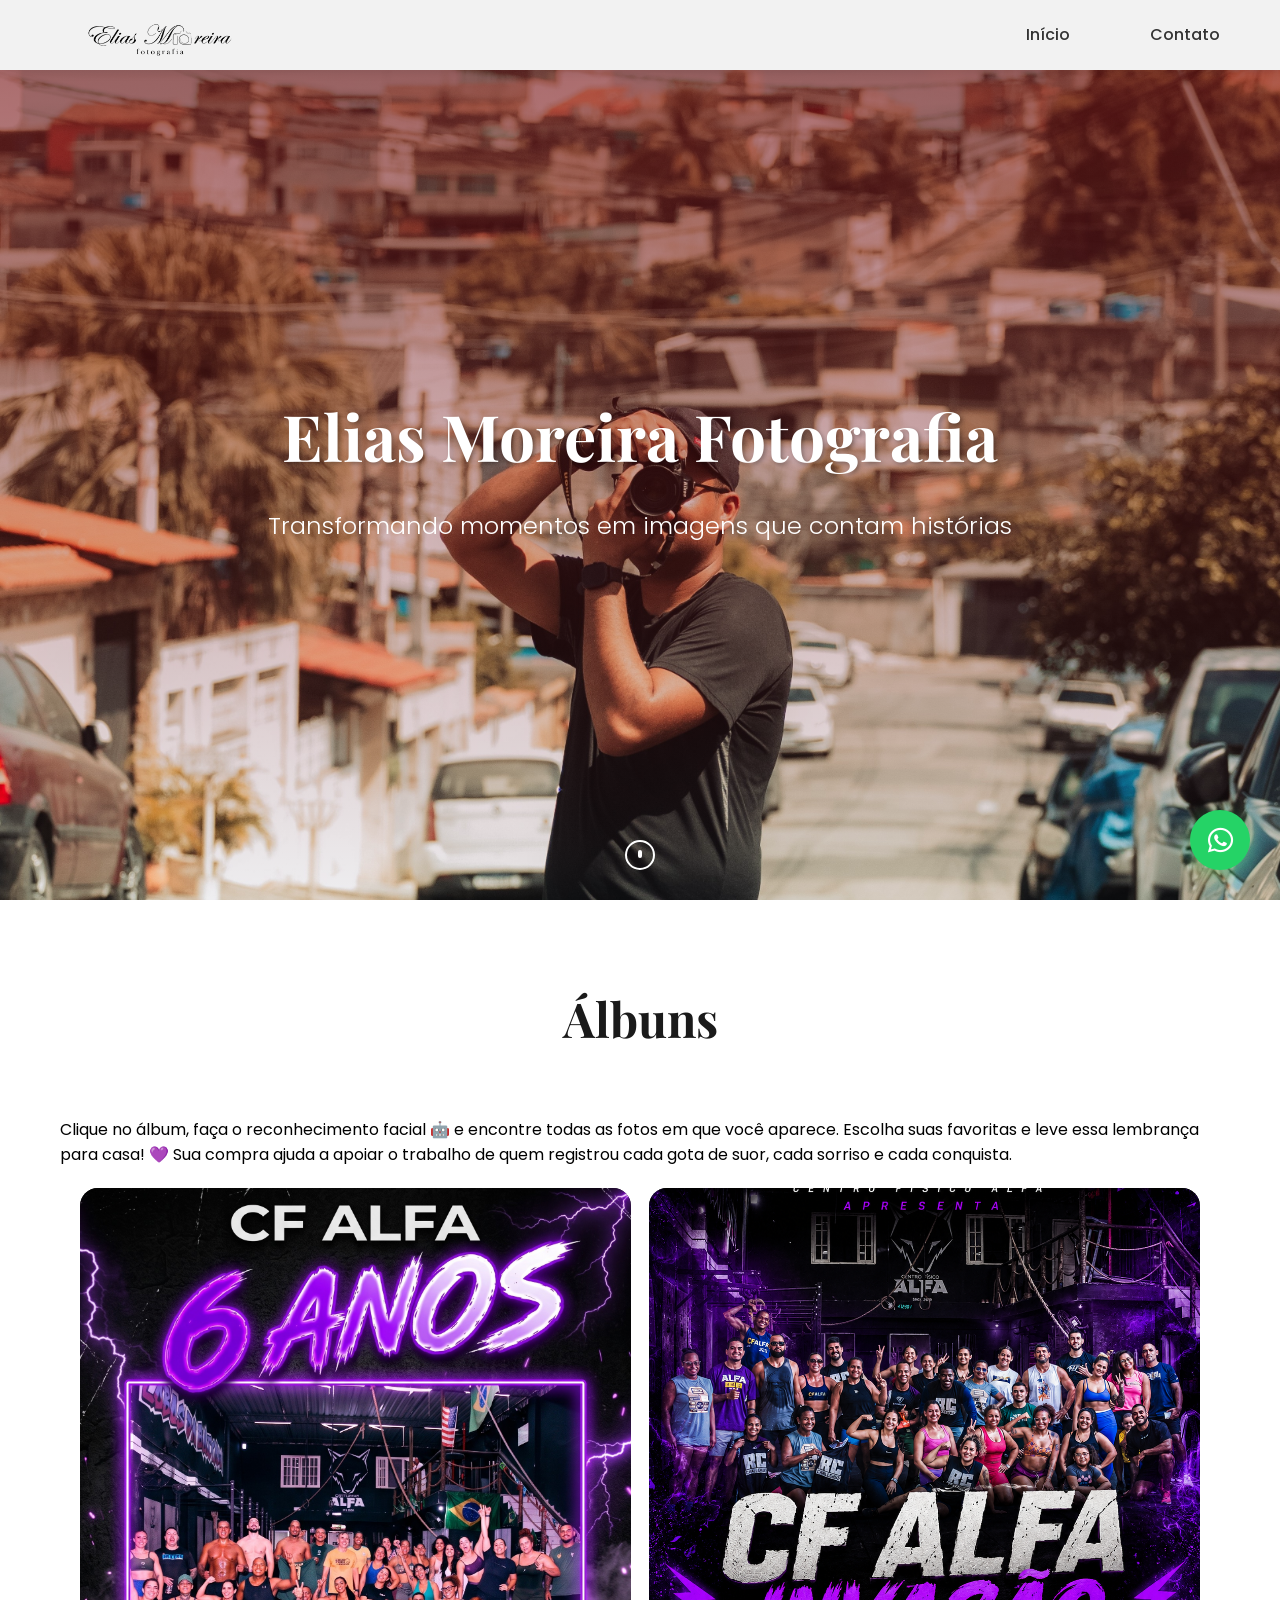
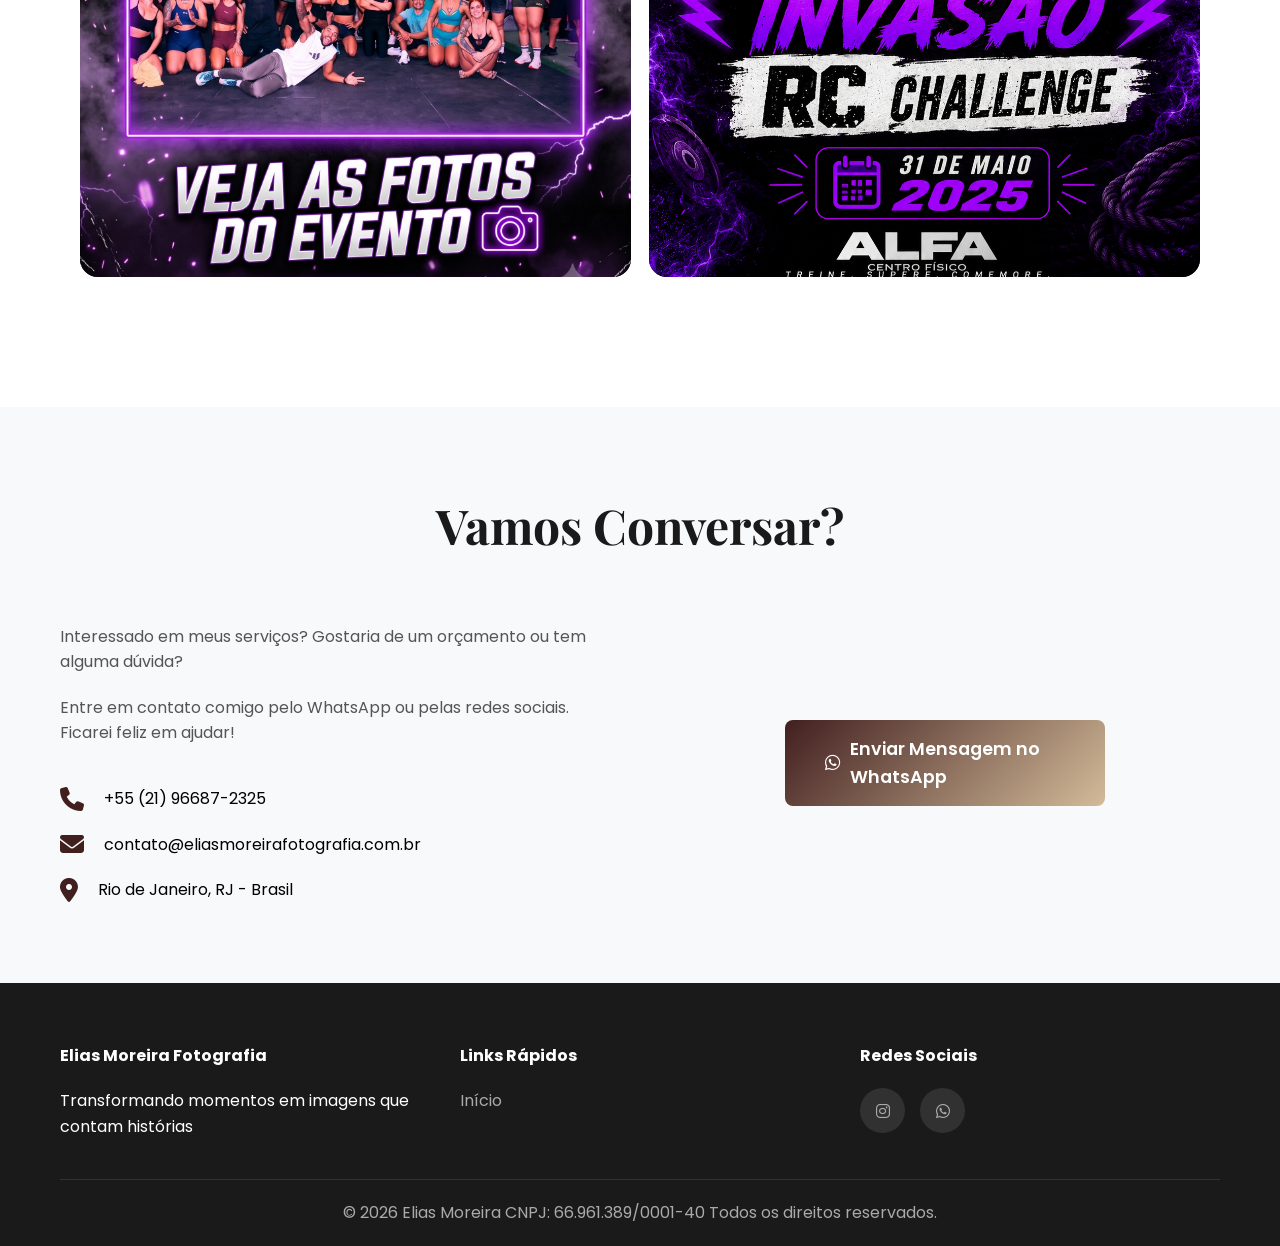
<file: cfalfa.html>
<!DOCTYPE html> 
<html lang="pt-BR"> 
    <head> 
        <meta charset="UTF-8"> 
        <meta name="viewport" content="width=device-width, initial-scale=1.0"> 
        <meta name="description" content="Elias Moreira Fotografia - Portfólio profissional de fotografia de eventos, esportes e ensaios"> 
        <meta name="keywords" content="fotógrafo, fotografia, eventos, esportes, ensaios, cobertura profissional"> 
        <title>Elias Moreira Fotografia - Transformando Momentos em Histórias</title>
        <link rel="icon" type="image/png" href="Imagens/favicon.png"> 
        <link href="https://fonts.googleapis.com/css2?family=Poppins:wght@300;400;500;600;700&family=Playfair+Display:wght@600;700&display=swap" rel="stylesheet"> 
        <link rel="stylesheet" href="https://cdnjs.cloudflare.com/ajax/libs/font-awesome/6.4.0/css/all.min.css"> 
        <link rel="stylesheet" href="style.css"> 
        <link rel="stylesheet" href="https://fonts.googleapis.com/css?family=ADLaM+Display&display=swap"> 
        <link rel="stylesheet" href="https://fonts.googleapis.com/css?family=Aboreto&display=swap"> 
        <link rel="stylesheet" href="https://fonts.googleapis.com/css?family=Aclonica&display=swap"> 
    </head>     
    <body> 
        <!-- NAVBAR -->         
        <nav class="navbar"> 
            <div class="nav-container"> 
                <div class="logo"> 
                    <picture> 
                        <img src="Imagens/logo.png" class="logo-img" alt="Logo Elias Moreira Fotografia"> 
                    </picture>                     
                </div>                 
                <ul class="nav-menu"> 
                    <li>
                        <a href="https://eliasmoreirafotografia.com.br" class="nav-link" style="color: var(--text-color);">Início</a>
                    </li>                     
                    <li>
</li>                     
                    <li>
                        <a href="#contato" class="nav-link">Contato</a>
                    </li>                     
                </ul>                 
                <div class="hamburger"> 
                    <span></span> 
                    <span></span> 
                    <span></span> 
                </div>                 
            </div>             
        </nav>         
        <!-- HERO -->         
        <section id="inicio" class="hero"> 
            <div class="hero-background"></div>             
            <div class="hero-content"> 
                <h1 class="hero-title fade-in"> 
                Elias Moreira Fotografia </h1> 
                <p class="hero-subtitle fade-in"> 
                Transformando momentos em imagens que contam histórias </p> 
                <div class="hero-buttons"> 
</div>                 
            </div>             
            <div class="scroll-indicator"> 
                <span></span> 
            </div>             
        </section>
        <!-- PORTFÓLIO -->         
        <section id="portfolio" class="portfolio"> 
            <div class="container"> 
                <h2 class="section-title"> 
                Álbuns</h2> 
                <p>Clique no álbum, faça o reconhecimento facial 🤖 e encontre todas as fotos em que você aparece. Escolha suas favoritas e leve essa lembrança para casa! 💜 Sua compra ajuda a apoiar o trabalho de quem registrou cada gota de suor, cada sorriso e cada conquista. </p>
                <style>body { margin: 0; font-family: Poppins,sans-serif; background: #111; color: rgb(0, 0, 0); } .gallery-page { padding: 20px 20px 50px; max-width: 1400px; margin: auto; } .gallery-title { text-align: justify; font-size: 3rem; margin-bottom: 15px; } .gallery-subtitle { text-align: justify; color: #ccc; margin-bottom: 50px; } .gallery-grid { display: grid; grid-template-columns: repeat(auto-fit,minmax(280px,1fr)); gap: 18px; } .gallery-item { overflow: hidden; border-radius: 18px; cursor: pointer; position: relative; aspect-ratio: 4/5; background: #222; } .gallery-item img { width: 100%; height: 100%; object-fit: cover; transition: 0.4s ease; display: block; } .gallery-item:hover img { transform: scale(1.08); } /* ===== LIGHTBOX ===== */.lightbox { position: fixed; inset: 0; background: rgba(0,0,0,0.95); display: none; align-items: center; justify-content: center; z-index: 9999; padding: 20px; } .lightbox.active { display: flex; } .lightbox img { max-width: 95%; max-height: 85vh; border-radius: 12px; object-fit: contain; } .close-lightbox { position: absolute; top: 20px; right: 30px; font-size: 3rem; color: white; cursor: pointer; z-index: 10001; } /* BOTÕES */.nav-btn { position: absolute; top: 50%; transform: translateY(-50%); background: rgba(255,255,255,0.15); border: none; width: 60px; height: 60px; border-radius: 50%; cursor: pointer; font-size: 2rem; color: white; transition: .3s; backdrop-filter: blur(6px); } .nav-btn:hover { background: rgba(255,255,255,0.3); } .prev-btn { left: 20px; } .next-btn { right: 20px; } /* INFORMAÇÕES */.lightbox-bottom { position: absolute; bottom: 20px; left: 50%; transform: translateX(-50%); display: flex; flex-direction: column; align-items: center; gap: 10px; } #image-name { color: white; font-size: 1rem; } #fullscreen-btn { background: white; border: none; padding: 10px 20px; border-radius: 10px; cursor: pointer; font-weight: 600; } #fullscreen-btn:hover { opacity: .85; } @media (max-width:768px){ .gallery-title {  font-size: 2rem; }  .gallery-grid {  grid-template-columns: 1fr; }  .nav-btn {  width: 45px;  height: 45px;  font-size: 1.4rem; }  .close-lightbox {  font-size: 2.2rem; } }</style>
                <section class="gallery-page">
                    <div class="gallery-grid">
                        <div class="gallery-item">
                            <a href="https://eliasmoreira.com.br/album/237632-cf-alfa-6-anos" target="_blank">
                                <img src="Imagens/cfalfa1.jpg" alt="CF Alfa">
                            </a>
                        </div>    
                            <div class="gallery-item">
                                <a href="https://eliasmoreira.com.br/album/10cbef" target="_blank">
                                    <img src="Imagens/cfalfa2.png" alt="CF Alfa">
                                </a>
                            </div>

                    </div>

                </section>
</div>
</script>
            </div>             
        </section>
        <!-- SERVIÇOS -->         
        <!-- CONTATO -->         
        <section id="contato" class="contact"> 
            <div class="container"> 
                <h2 class="section-title"> 
                Vamos Conversar? </h2> 
                <div class="contact-content"> 
                    <div class="contact-text"> 
                        <p> 
                        Interessado em meus serviços?
                        Gostaria de um orçamento ou tem alguma dúvida? </p> 
                        <p> 
                        Entre em contato comigo pelo WhatsApp ou pelas redes sociais.
                        Ficarei feliz em ajudar! </p> 
                        <div class="contact-info"> 
                            <div class="info-item"> 
                                <i class="fas fa-phone"></i> 
                                <span style="color: #000000;">+55 (21) 96687-2325</span> 
                            </div>                             
                            <div class="info-item"> 
                                <i class="fas fa-envelope"></i> 
                                <span style="color: #000000;">contato@eliasmoreirafotografia.com.br</span> 
                            </div>                             
                            <div class="info-item"> 
                                <i class="fas fa-map-marker-alt"></i> 
                                <span style="color: #000000;">Rio de Janeiro, RJ - Brasil</span> 
                            </div>                             
                        </div>                         
                    </div>                     
                    <div class="contact-cta"> 
                        <a href="https://wa.me/5521966872325?text=Olá%20Elias!%20Gostaria%20de%20saber%20mais%20sobre%20seus%20serviços" class="btn btn-large" target="_blank"> <i class="fab fa-whatsapp"></i> 
                        Enviar Mensagem no WhatsApp </a> 
                    </div>                     
                </div>                 
            </div>             
        </section>         
        <!-- FOOTER -->         
        <footer class="footer"> 
            <div class="container"> 
                <div class="footer-content"> 
                    <div class="footer-section"> 
                        <h4>Elias Moreira Fotografia</h4> 
                        <p> 
                        Transformando momentos em imagens que contam histórias </p> 
                    </div>                     
                    <div class="footer-section"> 
                        <h4>Links Rápidos</h4> 
                        <ul> 
                            <li>
                                <a href="index.html">Início</a>
                            </li>                             
                        </ul>                         
                    </div>                     
                    <div class="footer-section"> 
                        <h4>Redes Sociais</h4> 
                        <div class="social-links"> 
                            <a href="https://instagram.com/eliasmoreirafotografia" target="_blank" rel="noopener noreferrer" class="social-link"> <i class="fab fa-instagram"></i> </a> 
                            <a href="https://wa.me/5521966872325" target="_blank" rel="noopener noreferrer" class="social-link"> <i class="fab fa-whatsapp"></i> </a> 
                        </div>                         
                    </div>                     
                </div>                 
                <div class="footer-bottom"> 
                    <p> 
                    &copy; 2026 Elias Moreira CNPJ: 66.961.389/0001-40
                    Todos os direitos reservados. </p> 
                </div>                 
            </div>             
        </footer>         
        <!-- BOTÃO WHATSAPP -->         
        <a href="https://wa.me/5521966872325?text=Olá%20Elias!" class="whatsapp-float" target="_blank" rel="noopener noreferrer" title="Fale comigo no WhatsApp"> <i class="fab fa-whatsapp"></i> </a> 
        <script src="script.js"></script>
        <div vw class="enabled">
            <div vw-access-button class="active"></div>
            <div vw-plugin-wrapper>
                <div class="vw-plugin-top-wrapper"></div>
            </div>
</file>
<file: style.css>
/* ===== RESET ===== */
* {
    margin: 0;
    padding: 0;
    box-sizing: border-box;
}

:root {
    --primary-color: #411f1f;
    --secondary-color: #d3bb99;
    --dark-color: #1a1a1a;
    --light-color: #f8f9fa;
    --text-color: #333;
    --border-radius: 8px;
    --transition: all .3s ease;
}

html {
    scroll-behavior: smooth;
}

body {
    font-family: 'Poppins',sans-serif;
    color: var(--text-color);
    line-height: 1.6;
    overflow-x: hidden;
}

img {
    max-width: 100%;
    height: auto;
    display: block;
}

section {
    overflow-x: hidden;
}

.container {
    width: 100%;
    max-width: 1200px;
    margin: 0 auto;
    padding: 0 20px;
}

/* ===== NAVBAR ===== */
.navbar {
    position: fixed;
    top: 0;
    width: 100%;
    background: rgba(255,255,255,.95);
    backdrop-filter: blur(10px);
    box-shadow: 0 2px 10px rgba(0,0,0,.1);
    z-index: 1000;
    height: 70px;
}

.nav-container {
    max-width: 1200px;
    margin: 0 auto;
    padding: 0 20px;
    display: flex;
    justify-content: space-between;
    align-items: center;
    height: 70px;
}

.logo-img {
    width: 200px;
    max-width: 100%;
    height: auto;
    margin-top: 10px;
}

.nav-menu.active {
    display: flex;
}

.nav-menu {
    display: flex;
    list-style: none;
    gap: 40px;
}

.nav-link {
    text-decoration: none;
    color: var(--text-color);
    font-weight: 500;
    transition: var(--transition);
    position: relative;
}

.nav-link:hover {
    color: var(--primary-color);
}

.nav-link::after {
    content: '';
    position: absolute;
    bottom: -5px;
    left: 0;
    width: 0;
    height: 2px;
    background: var(--primary-color);
    transition: var(--transition);
}

.nav-link:hover::after {
    width: 100%;
}

.hamburger {
    display: none;
    flex-direction: column;
    cursor: pointer;
}

.hamburger span {
    width: 25px;
    height: 3px;
    background: var(--text-color);
    margin: 4px 0;
    border-radius: 2px;
}

/* ===== HERO ===== */
.hero {
    margin-top: 70px;
    min-height: calc(100vh - 70px);
    display: flex;
    align-items: center;
    justify-content: center;
    position: relative;
    overflow: hidden;
    text-align: center;
    color: #fff;
    background-image: url('Imagens/BG1.jpg');
    background-size: cover;
    background-position: center;
    background-repeat: no-repeat;
    padding: 40px 20px;
}

.hero-background {
    position: absolute;
    inset: 0;
    background-image: linear-gradient(to top, rgba(0, 0, 0, 0) 0%, rgba(119, 8, 8, 0.56) 100%);
}

.hero-background::before {
    content: '';
    position: absolute;
    inset: 0;
    background: rgba(3, 12, 56, 0);
}

.hero-content {
    position: relative;
    z-index: 2;
    width: 100%;
    max-width: 900px;
}

.hero-title {
    font-family: 'Playfair Display',serif;
    font-size: clamp(2rem,6vw,4rem);
    font-weight: 700;
    margin-bottom: 20px;
    text-shadow: 2px 2px 4px rgba(0,0,0,.3);
}

.hero-subtitle {
    font-size: clamp(1rem,3vw,1.5rem);
    margin-bottom: 40px;
    font-weight: 300;
    padding: 0 10px;
}

.hero-buttons {
    display: flex;
    justify-content: center;
    gap: 20px;
    flex-wrap: wrap;
}

/* ===== BOTÕES ===== */
.btn {
    padding: 12px 30px;
    border: none;
    border-radius: var(--border-radius);
    font-size: 1rem;
    font-weight: 600;
    text-decoration: none;
    transition: var(--transition);
    display: inline-flex;
    align-items: center;
    justify-content: center;
    gap: 10px;
    max-width: 320px;
}

.btn-primary {
    background: #fff;
    color: var(--primary-color);
}

.btn-primary:hover {
    transform: translateY(-3px);
    box-shadow: 0 10px 20px rgba(0,0,0,.2);
}

.btn-secondary {
    background: rgba(255,255,255,.2);
    color: #fff;
    border: 2px solid #fff;
}

.btn-secondary:hover {
    background: #fff;
    color: var(--primary-color);
    transform: translateY(-3px);
}

.btn-large {
    padding: 15px 40px;
    font-size: 1.1rem;
}

/* ===== SCROLL ===== */
.scroll-indicator {
    position: absolute;
    bottom: 30px;
    left: 50%;
    transform: translateX(-50%);
    animation: bounce 2s infinite;
}

.scroll-indicator span {
    display: block;
    width: 30px;
    height: 30px;
    border: 2px solid #fff;
    border-radius: 50%;
    position: relative;
}

.scroll-indicator span::after {
    content: '';
    position: absolute;
    top: 8px;
    left: 50%;
    transform: translateX(-50%);
    width: 4px;
    height: 8px;
    background: #fff;
    border-radius: 2px;
}

/* ===== ABOUT ===== */
.about {
    padding: 80px 0;
    background: var(--light-color);
}

.section-title {
    font-family: 'Playfair Display',serif;
    font-size: clamp(2rem,5vw,3rem);
    text-align: center;
    margin-bottom: 60px;
    color: var(--dark-color);
}

.about-content {
    display: grid;
    grid-template-columns: 1fr 1fr;
    gap: 60px;
    align-items: center;
}

.about-text p {
    margin-bottom: 20px;
    color: #555;
    line-height: 1.8;
}

.about-text strong {
    color: var(--primary-color);
}

.about-photo {
    width: 100%;
    max-width: 500px;
    border-radius: 20px;
    margin: 0 auto;
}

/* ===== PORTFOLIO ===== */
.portfolio {
    padding: 80px 0;
    background: #fff;
}

.portfolio-subtitle {
    font-family: 'Aboreto',cursive;
    font-size: 1.1rem;
    text-align: center;
    margin-bottom: 40px;
}

.portfolio-grid {
    display: grid;
    grid-template-columns: repeat(auto-fit,minmax(280px,1fr));
    gap: 20px;
}

.portfolio-item {
    position: relative;
    border-radius: var(--border-radius);
    overflow: hidden;
    aspect-ratio: 4/3;
    cursor: pointer;
    box-shadow: 0 5px 15px rgba(0,0,0,.1);
    transition: var(--transition);
}

.portfolio-item:hover {
    transform: translateY(-5px);
    box-shadow: 0 15px 30px rgba(0,0,0,.2);
}

.portfolio-item img {
    width: 100%;
    height: 100%;
    object-fit: cover;
    transition: var(--transition);
}

.portfolio-item:hover img {
    transform: scale(1.1);
    filter: brightness(.7);
}

.portfolio-overlay {
    position: absolute;
    inset: 0;
    background: rgba(176,150,124,.55);
    display: flex;
    flex-direction: column;
    justify-content: center;
    align-items: center;
    text-align: center;
    color: #fff;
    opacity: 0;
    transition: var(--transition);
    padding: 20px;
}

.portfolio-item:hover .portfolio-overlay {
    opacity: 1;
}

.portfolio-overlay h3 {
    font-family: 'Playfair Display',serif;
    font-size: 1.8rem;
    margin-bottom: 10px;
}

/* ===== SERVICES ===== */
.services {
    padding: 80px 0;
    background: linear-gradient(135deg,var(--primary-color),var(--secondary-color));
    color: #fff;
}

.services .section-title {
    color: #fff;
}

.services-grid {
    display: grid;
    grid-template-columns: repeat(auto-fit,minmax(250px,1fr));
    gap: 30px;
}

.service-card {
    background: rgba(255,255,255,.1);
    padding: 40px 30px;
    border-radius: var(--border-radius);
    text-align: center;
    backdrop-filter: blur(10px);
    border: 1px solid rgba(255,255,255,.2);
    transition: var(--transition);
}

.service-card:hover {
    transform: translateY(-10px);
}

.service-icon {
    font-size: 3rem;
    margin-bottom: 20px;
}

/* ===== CONTACT ===== */
.contact {
    padding: 80px 0;
    background: var(--light-color);
}

.contact-content {
    display: grid;
    grid-template-columns: 1fr 1fr;
    gap: 60px;
    align-items: center;
}

.contact-text p {
    margin-bottom: 20px;
    color: #555;
}

.contact-info {
    margin-top: 40px;
    display: flex;
    flex-direction: column;
    gap: 20px;
}

.info-item {
    display: flex;
    align-items: center;
    gap: 20px;
    color: #000000;
}

.info-item i {
    font-size: 1.5rem;
    color: var(--primary-color);
}

.contact-cta {
    display: flex;
    justify-content: center;
    align-items: center;
}

.contact-cta .btn-large {
    background: linear-gradient(135deg,var(--primary-color),var(--secondary-color));
    color: #fff;
}

/* ===== FOOTER ===== */
.footer {
    background: var(--dark-color);
    color: #fff;
    padding: 60px 0 20px;
}

.footer-content {
    display: grid;
    grid-template-columns: repeat(auto-fit,minmax(250px,1fr));
    gap: 40px;
    margin-bottom: 40px;
}

.footer-section h4 {
    margin-bottom: 20px;
}

.footer-section ul {
    list-style: none;
}

.footer-section ul li {
    margin-bottom: 10px;
}

.footer-section a {
    color: #aaa;
    text-decoration: none;
}

.social-links {
    display: flex;
    gap: 15px;
    margin-top: 20px;
}

.social-link {
    display: flex;
    justify-content: center;
    align-items: center;
    width: 45px;
    height: 45px;
    border-radius: 50%;
    background: rgba(255,255,255,.1);
    color: #fff;
    text-decoration: none;
}

.footer-bottom {
    border-top: 1px solid rgba(255,255,255,.1);
    padding-top: 20px;
    text-align: center;
    color: #aaa;
}

/* ===== WHATSAPP FLOAT ===== */
.whatsapp-float {
    position: fixed;
    bottom: 30px;
    right: 30px;
    width: 60px;
    height: 60px;
    background: #25d366;
    border-radius: 50%;
    display: flex;
    justify-content: center;
    align-items: center;
    color: #fff;
    font-size: 1.8rem;
    text-decoration: none;
    z-index: 999;
    box-shadow: 0 5px 20px rgba(37,211,102,.4);
    transition: var(--transition);
}

.whatsapp-float:hover {
    transform: scale(1.1);
}

/* ===== ANIMAÇÕES ===== */
@keyframes bounce{
    0%,
    100% {
        transform: translateX(-50%) translateY(0);
    }

    50% {
        transform: translateX(-50%) translateY(10px);
    }
}

/* ===== RESPONSIVO ===== */
@media (max-width:900px){
    .nav-menu {
        gap: 20px;
    }
}

@media (max-width:768px){
    .hamburger {
        display: flex;
    }

    .nav-menu {
        display: none;
    }

    .nav-menu.active {
        display: flex;
        flex-direction: column;
        position: absolute;
        top: 70px;
        left: 0;
        width: 100%;
        background: #fff;
        padding: 20px 0;
        gap: 0;
        box-shadow: 0 5px 10px rgba(0,0,0,.1);
        z-index: 999;
    }

    .nav-menu.active li {
        padding: 15px 20px;
        border-bottom: 1px solid #eee;
        text-align: center;
    }

    .about-content,
    .contact-content {
        grid-template-columns: 1fr;
        gap: 40px;
    }

    .hero-buttons {
        flex-direction: column;
        align-items: center;
    }

    .btn {
        width: 100%;
        max-width: 320px;
    }

    .portfolio-grid,
    .services-grid,
    .footer-content {
        grid-template-columns: 1fr;
    }
}

@media (max-width:480px){
    .hero {
        padding: 80px 20px;
    }

    .btn-large {
        width: 100%;
    }

    .whatsapp-float {
        width: 55px;
        height: 55px;
        font-size: 1.4rem;
        bottom: 20px;
        right: 20px;
    }
}

/* ===== CORREÇÃO HERO ===== */
.hero-content {
    opacity: 1 !important;
    visibility: visible !important;
}

.hero-subtitle {
    opacity: 1 !important;
    visibility: visible !important;
}

.hero-buttons {
    opacity: 1 !important;
    visibility: visible !important;
}

.btn {
    opacity: 1 !important;
    visibility: visible !important;
}

/* ===== ANIMAÇÃO ===== */
@keyframes fadeInUp{
    from {
        opacity: 0;
        transform: translateY(25px);
    }

    to {
        opacity: 1;
        transform: translateY(0);
    }
}

.hero-title {
    animation: fadeInUp 1s ease forwards;
}

.hero-subtitle {
    animation: fadeInUp 1s ease forwards;
    animation-delay: .3s;
}

.hero-buttons {
    animation: fadeInUp 1s ease forwards;
    animation-delay: .5s;
}

/* ===== FADE IN DA PÁGINA ===== */
body {
    animation: pageFade .5s ease;
}

@keyframes pageFade{
    from {
        opacity: 0;
        background: #000;
    }

    to {
        opacity: 1;
        background: #000;
    }
}
</file>
